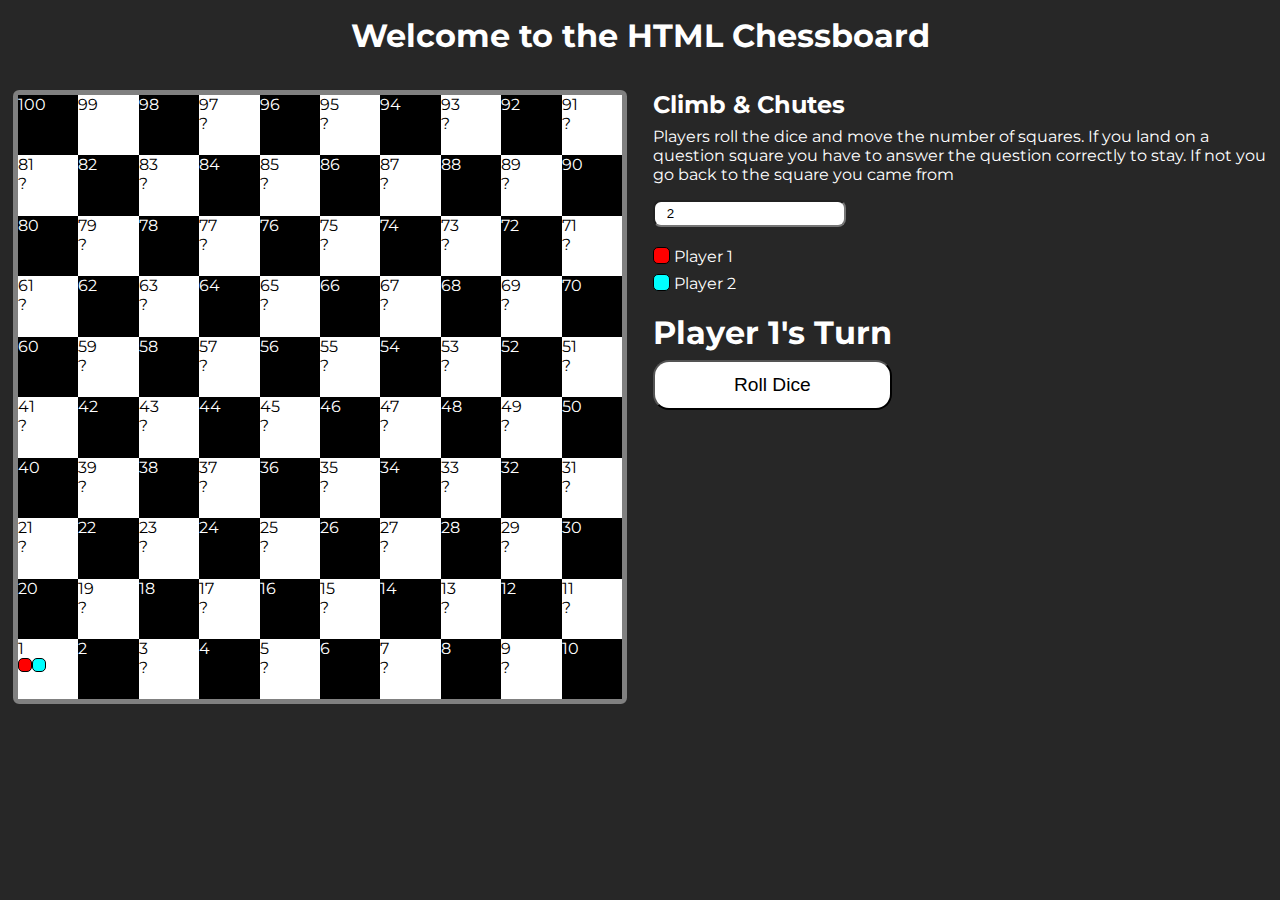
<file: index.html>
<!DOCTYPE html>
<html lang="en">

<head>
  <meta charset="UTF-8">
  <meta name="viewport" content="width=device-width, initial-scale=1.0">
  <meta http-equiv="X-UA-Compatible" content="ie=edge">
  <title>Dad Scene It?</title>
  <link rel="stylesheet" href="./css/styles.css">
  <script src='https://cdnjs.cloudflare.com/ajax/libs/jquery/3.4.1/jquery.min.js'></script>
</head>

<body onload="squareHeight()" onresize="squareHeight()">
  <header>
    <h1>Welcome to the HTML Chessboard</h1>
  </header>

  <div class="chessboard-container">
    <div class="chessboard"></div>
  </div>

  <div class="information">
    <h2>Climb & Chutes</h2>
    <p>Players roll the dice and move the number of squares. If you land on a question square you have to answer the question correctly to stay. If not you go back to the square you came from</p>
    <form onsubmit="event.preventDefault();">
      <input type="number" name="players" value="2" min="2" max="4" step="any" onchange="playerCount = parseInt(this.value); playerList(playerCount);">
    </form>

    <div class="playerList">
      <p class="playerPiece player1">Player 1</p>
      <p class="playerPiece player2">Player 2</p>
      <p class="playerPiece player3 hidden">Player 3</p>
      <p class="playerPiece player4 hidden">Player 4</p>
    </div>

    <div id="playGame">
      <h1>Player 1's Turn</h1>
      <button type="button" onclick="rollDice(1);">Roll Dice</button>
      <p class="yourNumber hidden">Your Number: </p>
    </div>

    <div id="correct" class="hidden" style="padding: 1rem 0.5rem;">
      Your answer was:
    </div>
  </div>

  <div id="myModal" class="modal">
    <div class="modal-content">
      <h1>Category: </h1>
      <h2>Question: </h2>

      <button type="button" id="revealAnswer" onclick="$('.revealAnswer').removeClass('hidden')">Reveal Answer</button>

      <div class="revealAnswer hidden">
        <p>Answer: </p>
        <form onsubmit="event.preventDefault();">
          <button type="button" id="correctAnswer">CORRECT</button>
          <button type="button" id="incorrectAnswer">INCORRECT</button>
        </form>
      </div>
    </div>
  </div>

  <script src="./scripts/modal.js"></script>
  <script src="./scripts/buildChessboard.js"></script>
  <script src="./scripts/questions.js"></script>
  <script>
    var container = $(".chessboard"),
      newSpaceObject,
      playerLimit = 2,
      playerPositions = [1, 1],
      questionsLength = 0,
      questionsAsked = [];
    for (let i = 1; i < 6; i++) {
      let categoryNumber = `Category ${i}`,
        category = questions[categoryNumber],
        length = category.length;
      questionsLength += length;
    }

    $("#correctAnswer").on("click", () => {
      checkAnswer(true, player, oldSpace, newSpace);
    });
    $("#incorrectAnswer").on("click", () => {
      checkAnswer(false, player, oldSpace, newSpace);
    });

    function playerList(playerCount) {
      switch (playerCount) {
        case 2:
          $(".player3").addClass("hidden");
          $(".player4").addClass("hidden");
          playerLimit = 2;
          playerPositions = [1, 1];
          break;
        case 3:
          $(".player3").removeClass("hidden");
          $(".player4").addClass("hidden");
          playerLimit = 3;
          playerPositions = [1, 1, 1];
          break;
        case 4:
          $(".player3").removeClass("hidden");
          $(".player4").removeClass("hidden");
          playerLimit = 4;
          playerPositions = [1, 1, 1, 1];
          break;
        default:
          $(".player3").addClass("hidden");
          $(".player4").addClass("hidden");
          playerLimit = 2;
          playerPositions = [1, 1];
          break;
      }
    }

    function rollDice(player) {
      let rollValue = Math.floor(Math.random() * 6) + 1;
      $(".yourNumber").removeClass("hidden");
      $(".yourNumber").text(`Your Number: ${rollValue}`);
      startTurn(player, rollValue);
    }

    function startTurn(player, roll) {
      let pieceLocation = container.find(`div.player${player}`).parent(),
        oldSpace = parseInt(pieceLocation.text().replace("?", "")),
        newSpace = oldSpace + roll;

      if (newSpace % 2 == 0 || newSpace == 99) {
        movePlayer(player, newSpace);
        nextTurn(player);
      } else {
        quizPlayer(player, oldSpace, newSpace);
      }
    }

    function movePlayer(player, newSpace) {
      container.find(`.playerPiece`).remove();

      if (newSpace >= 100) {
        win(player);
        return;
      }

      for (let p = 1; p <= Object.keys(playerPositions).length; p++) {
        if (p == player) {
          playerPositions[p - 1] = newSpace
        }
        for (let i = 0; i < 100; i++) {
          newSpaceObject = container.children()[i];
          if (container.children()[i].textContent.replace("?", "") == playerPositions[p - 1]) {
            break;
          }
        }

        let playerObject = document.createElement("div");
        playerObject.classList.add("playerPiece");
        playerObject.classList.add(`player${p}`);
        newSpaceObject.append(playerObject);
      }
    }

    function nextTurn(player) {
      let newPlayer = (player + 1) > playerLimit ? 1 : player + 1;
      $("#playGame").find("h1").text(`Player ${newPlayer}'s Turn`);
      $("#playGame").find("button").attr("onclick", `rollDice(${newPlayer})`);
      $(":radio").prop("checked", false)
    }

    function quizPlayer(player, oldSpace, newSpace) {
      let categoryNumber = `Category ${Math.floor(Math.random() * (7)) + 1}`,
        category = questions[categoryNumber],
        questionNumber = Math.floor(Math.random() * (category.length));

      if (questionsAsked.length == questionsLength) {
        questionsAsked = [];
      }

      if (questionsAsked.indexOf([categoryNumber, questionNumber]) != -1) {
        while (questionsAsked.indexOf([categoryNumber, questionNumber]) != -1) {
          categoryNumber = `Category ${Math.floor(Math.random() * (7)) + 1}`;
          category = questions[categoryNumber];
          questionNumber = Math.floor(Math.random() * (category.length));
        }
      }

      questionsAsked.push([categoryNumber, questionNumber]);

      let categoryRow = category[questionNumber],
        question = categoryRow.question,
        answer = categoryRow.answer;

      switch (categoryNumber) {
        case "Category 1":
          categoryNumber = "Disney Dogs";
          break;

        case "Category 2":
          categoryNumber = "Names & Places";
          break;

        case "Category 3":
          categoryNumber = "Odds & Ends";
          break;

        case "Category 4":
          categoryNumber = "Songs";
          break;

        case "Category 5":
          categoryNumber = "Villains";
          break;
          
         case "Category 6":
          categoryNumber = "Who's That?";
          playMP3(categoryRow.mp3);
          break;

        case "Category 7":
          categoryNumber = "Miscellaneous";
          break;
          
        default:
          break;
      }

      $("#myModal").children(".modal-content").children("h1").text(categoryNumber);
      $("#myModal").children(".modal-content").children("h2").text(question);
      $("#myModal").children(".modal-content").children(".revealAnswer").children("p").text(`Answer: ${answer}`);

      $("#correctAnswer").off("click");
      $("#incorrectAnswer").off("click");

      $("#correctAnswer").on("click", () => {
        checkAnswer(true, player, oldSpace, newSpace);
      });
      $("#incorrectAnswer").on("click", () => {
        checkAnswer(false, player, oldSpace, newSpace);
      });

      triggerModal();
    }

    function checkAnswer(correct, player, oldSpace, newSpace) {
      if (correct) {
        if ($("#correct").hasClass("hidden")) {
          $("#correct").removeClass("hidden");
        }
        $("#correct").text("Your Answer was Correct.");
        closeModal();
        movePlayer(player, newSpace);
        nextTurn(player);
      } else {
        if ($("#correct").hasClass("hidden")) {
          $("#correct").removeClass("hidden");
        }
        $("#correct").text("Your Answer was Incorrect.");
        closeModal();
        nextTurn(player);
      }

      $('.revealAnswer').addClass('hidden')
    }

    function playMP3(mp3file) {
      new Audio(`./mp3/${mp3file}.mp3`).play();
    }

    function win(player) {
      alert(`Player ${player} has won the game!\nThe page will now refresh to play again!`);
      setTimeout(() => {
        window.location.reload();
      }, 1000);
    }
  </script>
</body>

</html>
</file>
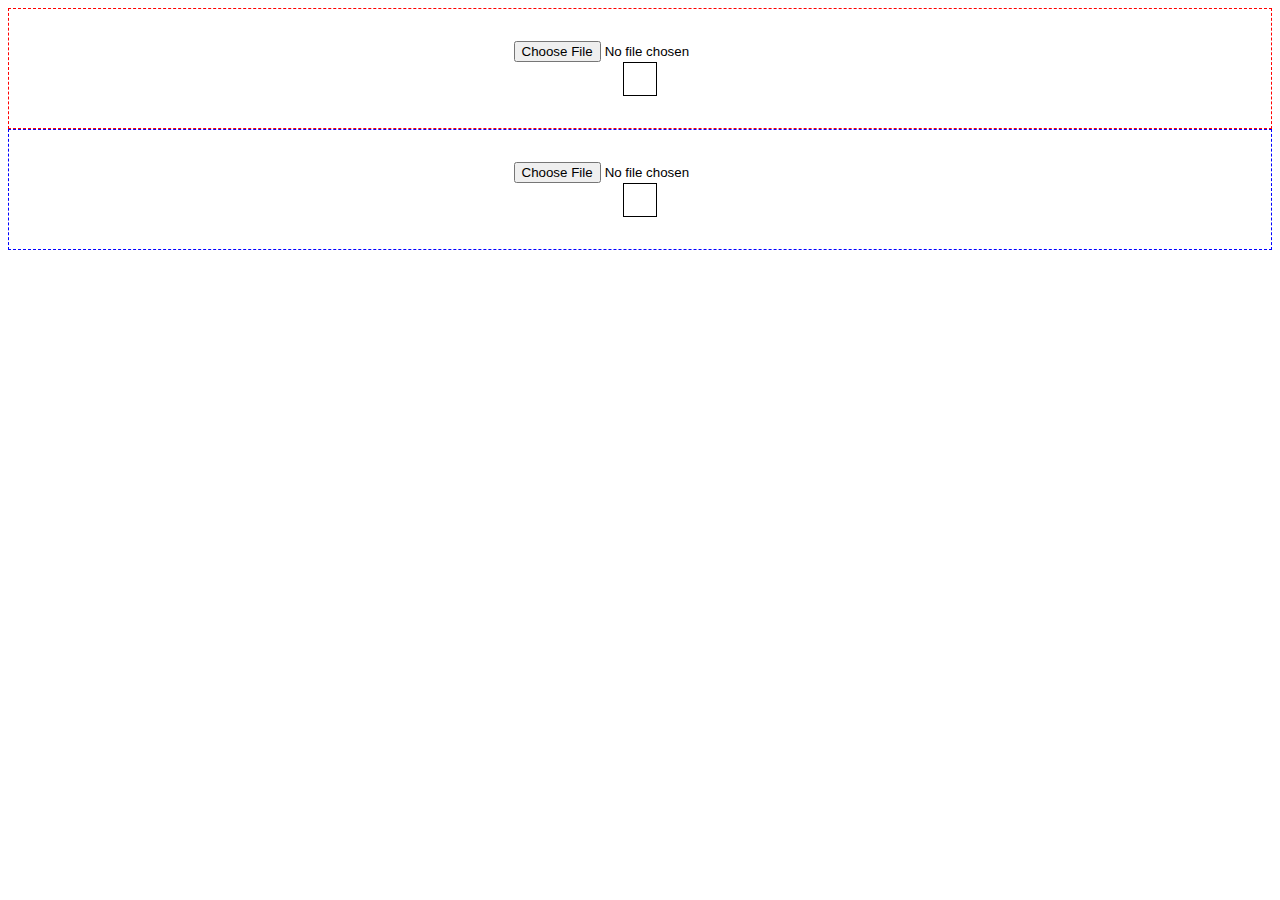
<file: questionTranslator.html>
<!DOCTYPE html>
<html lang="en">

<head>
  <meta charset="UTF-8">
  <meta name="viewport" content="width=device-width, initial-scale=1.0">
  <meta http-equiv="X-UA-Compatible" content="ie=edge">
  <title>TXT -> JSON</title>
  <style>
    div.dotted-box {
      display: flex;
      flex-direction: column;
      justify-content: center;
      align-items: center;
      padding: 2rem;
    }

    div.category1-6 {
      border: 1px red dashed;
    }

    div.category7 {
      border: 1px blue dashed;
    }

    div#output1,
    div#output2 {
      border: 1px solid black;
      padding: 1rem;
    }
  </style>
</head>

<body>
  <div class="dotted-box category1-6">
    <input type="file" id="file1" accept='text/plain'>
    <div id='output1'>
    </div>
  </div>
  <div class="dotted-box category7">
    <input type="file" id="file2" accept='text/plain'>
    <div id='output2'>
    </div>
  </div>

  <script>
    var output = [],
      div = document.getElementById("output1");
    document.getElementById('file1').onchange = function () {
      var file = this.files[0];

      var reader = new FileReader();
      reader.onload = function (progressEvent) {
        // By lines
        var lines = this.result.split('\n');
        for (var line = 0; line < lines.length; line++) {
          lines[line] = lines[line].split(" = ");
          if (line == lines.length - 1) {
            div.innerHTML +=
              `{
            question: "${lines[line][0]}",
            answer: "${lines[line][1]}"
            }`;
          } else {
            div.innerHTML +=
              `{
            question: "${lines[line][0]}",
            answer: "${lines[line][1]}"
            },`;
          }
        }
      };
      reader.readAsText(file);
    };

    document.getElementById('file2').onchange = function () {
      var file = this.files[0];

      var reader = new FileReader();
      reader.onload = function (progressEvent) {
        // By lines
        var lines = this.result.split('\n');
        for (var line = 0; line < lines.length; line++) {
          lines[line] = lines[line].split("=");
          if (line == lines.length - 1) {
            document.getElementById("output2").innerHTML +=
              `{
            mp3: ${lines[line][0]}, question: "${lines[line][1]}", answer: "${lines[line][2]}"}`;
          } else {
            document.getElementById("output2").innerHTML +=
              `{mp3: ${lines[line][0]}, question: "${lines[line][1]}", answer: "${lines[line][2]}"},`;
          }
        }
      };
      reader.readAsText(file);
    };
  </script>
</body>

</html>
</file>
<file: css/styles.css>
@import url("https://fonts.googleapis.com/css?family=Montserrat&display=swap");

* {
  margin: 0;
  padding: 0;
  box-sizing: border-box;
}

body {
  height: 100vh;
  width: 100vw;
  display: grid;
  grid-template-areas:
    "header header"
    "chessboard-container information"
    "footer footer";
  grid-template-rows: 10vh 80vh 10vh;
  grid-template-columns: 50vw 50vw;
  background-color: #272727;
  color: white;
  font-family: "Montserrat", sans-serif;
}

header {
  grid-area: header;
  padding: 1rem;
  text-align: center;
}

h2 {
  margin-bottom: 0.5rem;
}

div.chessboard-container {
  grid-area: chessboard-container;
  margin: 0 1vw;
}

div.information {
  grid-area: information;
  margin: 0 1vw;
}

div.chessboard {
  display: grid;
  grid-template-rows: repeat(10, 1fr);
  grid-template-columns: repeat(10, 1fr);
  max-height: 80vh;
  border: 5px solid grey;
  border-radius: 1%;
  max-width: 750px;
  margin: 0 auto;
}

.white {
  background-color: #fff;
  color: black;
  width: 100%;
}

.black {
  background-color: black;
  color: white;
  width: 100%;
}

.playerPiece::before {
  content: "";
  width: 12px;
  height: 12px;
  float: left;
  border-radius: 5px;
  border: 1px solid black;
}

.playerList {
  margin-top: 1rem;
}

.playerList>* {
  padding: 0.25rem 0rem;
}

.playerList>.playerPiece::before {
  width: 15px;
  height: 15px;
  margin-right: 0.25rem;
}

.player1::before {
  background-color: red;
}

.player2::before {
  background-color: cyan;
}

.player3:before {
  background-color: yellow;
}

.player4::before {
  background-color: green;
}

.hidden {
  display: none;
}

#playGame {
  width: max-content;
  margin: 1rem 0rem;
  justify-content: center;
  text-align: center;
}

#playGame>* {
  margin: 0.25rem 0rem;
}

#playGame>button,
button {
  width: 100%;
  padding: 0.75rem;
  border-radius: 1rem;
  transition: 0.2s;
  font-size: 120%;
  font-weight: 500;
  background-color: rgba(255, 255, 255, 1);
}

#playGame>button:hover,
button:hover {
  background-color: rgba(255, 255, 255, 0.8);
}

#correctAnswer,
#incorrectAnswer,
#revealAnswer {
  margin-top: 0.5rem;
  color: white;
  background-color: rgb(39, 39, 39);
}

#correctAnswer:hover,
#incorrectAnswer:hover,
#revealAnswer:hover {
  background-color: rgb(54, 54, 54);
}

.revealAnswer {
  width: 75%;
}

.revealAnswer>p {
  font-weight: bold;
  margin-top: 1.5rem;
}

footer {
  grid-area: footer;
  height: 100%;
}

form {
  margin-top: 1rem;
}

input[type="number"] {
  padding: 0.25rem 0rem 0.25rem 0.75rem;
  border-radius: 0.5rem;
}

output {
  padding-left: 1rem;
}

/* The Modal (background) */
.modal {
  display: none;
  position: fixed;
  z-index: 1;
  left: 0;
  top: 0;
  width: 100%;
  height: 100%;
  overflow: auto;
  background-color: rgb(0, 0, 0);
  background-color: rgba(0, 0, 0, 0.4);
}

.modal-content {
  background-color: #fefefe;
  color: #272727;
  margin: 15% auto;
  /* 15% from the top and centered */
  padding: 20px;
  border: 1px solid #888;
  width: 80%;
  /* Could be more or less, depending on screen size */

  display: flex;
  flex-direction: column;
  justify-content: center;
  align-items: center;
}

/* The Close Button */
.close {
  color: #aaa;
  float: right;
  font-size: 28px;
  font-weight: bold;
}

.close:hover,
.close:focus {
  color: black;
  text-decoration: none;
  cursor: pointer;
}
</file>
